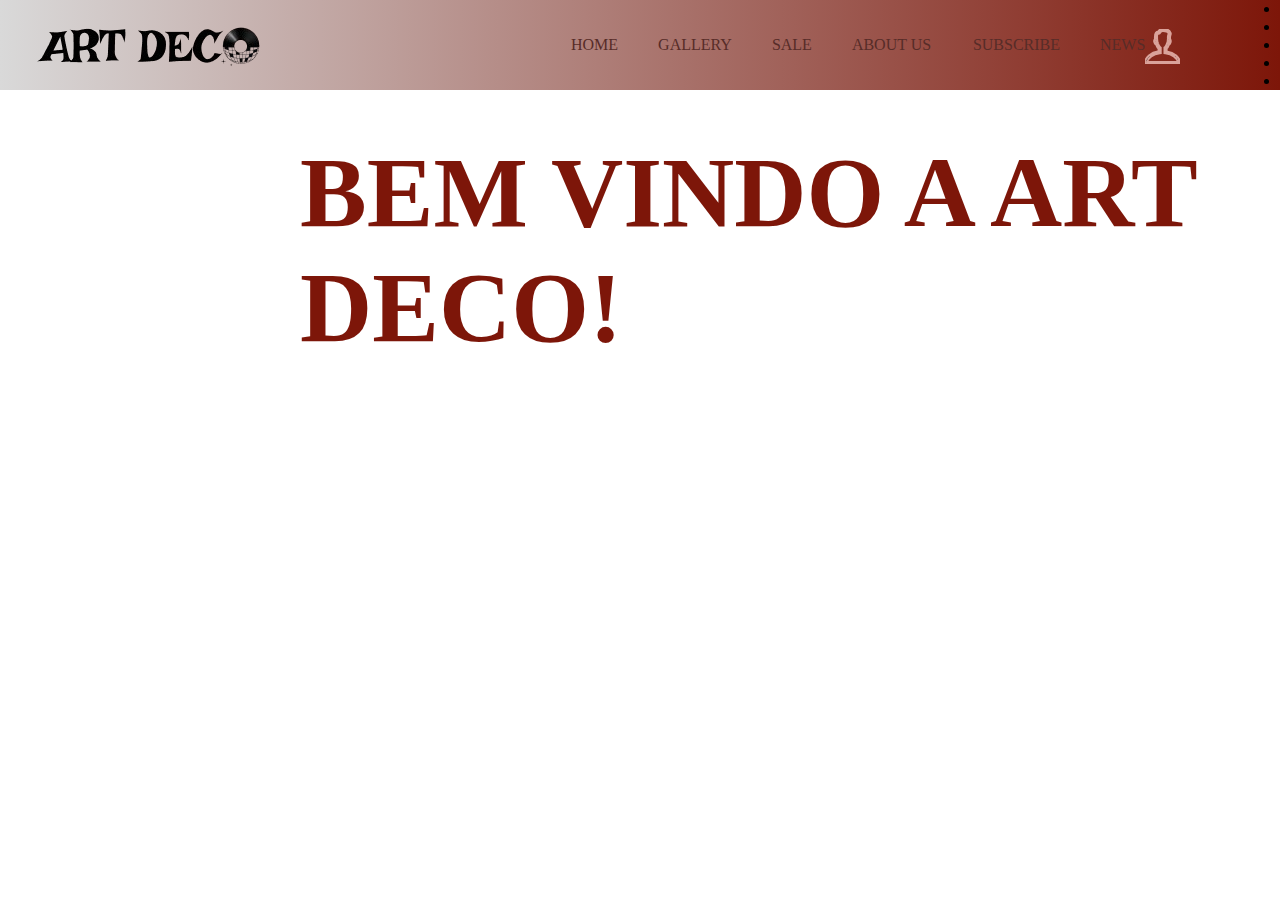
<file: index.html>
<!DOCTYPE html>
<html lang="en">
<head>
    <meta charset="UTF-8">
    <meta name="viewport" content="width=device-width, initial-scale=1.0">
    <title>Document</title>
    <link rel="stylesheet" href="style.css">
</head>
    

<body>
   <header class="navbar"> 
    <img id="logo" src="logo.png" alt="">
    <input type="checkbox" id="check">
    <ul class="lista-escondida">
        <li></li>
        <li></li>
        <li></li>
        <li></li>
        <li></li>
    </ul>  
      <nav>  
        <a href="index.html" class="btn_home">HOME</a>

        <a href="gallery.html" class="btn_gallery">GALLERY</a>

        <a href="sale.html" class="btn_sale">SALE</a>

        <a href="aboutus.html" class="btn_aboutus">ABOUT US</a>

        <a href="subscribe.html" class="btn_subscribe">SUBSCRIBE</a>

        <a href="news.html" class="btn_news">NEWS</a>
    </nav>
      <input type="text" placeholder="SEARCH" id="pesquisa">


       <a href=""><svg id="carrinho" version="1.1" xmlns="http://www.w3.org/2000/svg" xmlns:xlink="http://www.w3.org/1999/xlink" width="35" height="35" viewBox="0 0 17 17">
            <g>
            </g>
                <path d="M17 16.488c-0.063-2.687-2.778-4.999-6.521-5.609v-1.374c0.492-0.473 0.842-1.207 1.071-1.833 0.332-0.166 0.624-0.536 0.794-1.033 0.238-0.688 0.146-1.323-0.206-1.629 0.028-0.238 0.046-0.481 0.015-0.723-0.079-0.663 0.065-1.038 0.194-1.368 0.106-0.277 0.229-0.591 0.106-0.945-0.442-1.273-1.727-1.974-3.618-1.974l-0.264 0.005c-1.313 0.047-1.707 0.6-1.971 1.115-0.033 0.062-0.077 0.146-0.077 0.151-1.712 0.153-1.697 1.569-1.684 2.707l0.003 0.369c0 0.205 0.009 0.419 0.026 0.639-0.425 0.3-0.504 1.005-0.179 1.737 0.185 0.415 0.452 0.729 0.749 0.892 0.243 0.674 0.625 1.47 1.179 1.965v1.283c-3.798 0.589-6.554 2.907-6.617 5.625l-0.012 0.512h17.023l-0.011-0.512zM1.054 16c0.392-2.094 2.859-3.821 6.122-4.204l0.441-0.052v-2.666l-0.216-0.15c-0.393-0.272-0.791-0.947-1.090-1.851l-0.083-0.281-0.294-0.051c-0.053-0.019-0.208-0.153-0.33-0.428-0.075-0.168-0.104-0.312-0.112-0.415l0.51 0.143-0.096-0.749c-0.042-0.33-0.064-0.651-0.064-0.95l-0.003-0.38c-0.015-1.341 0.051-1.634 0.773-1.699 0.545-0.048 0.752-0.449 0.876-0.689 0.15-0.292 0.28-0.543 1.12-0.574l0.227-0.004c0.829 0 2.279 0.169 2.669 1.282 0 0.043-0.052 0.177-0.090 0.275-0.145 0.374-0.364 0.939-0.254 1.853 0.024 0.188-0.007 0.424-0.040 0.675l-0.089 0.805 0.441-0.048c0.008 0.104-0.004 0.269-0.075 0.472-0.097 0.289-0.242 0.438-0.237 0.454h-0.36l-0.114 0.342c-0.283 0.853-0.65 1.497-1.009 1.768l-0.198 0.15v2.726l0.438 0.055c3.211 0.401 5.641 2.123 6.030 4.192h-14.893z" fill="#000000" />
            </svg>
        </a>
       
    </header>
    
    <section>
       <h1 id="descricao">BEM VINDO A ART DECO!</h1>
    </section>
</body>
</html>
</file>
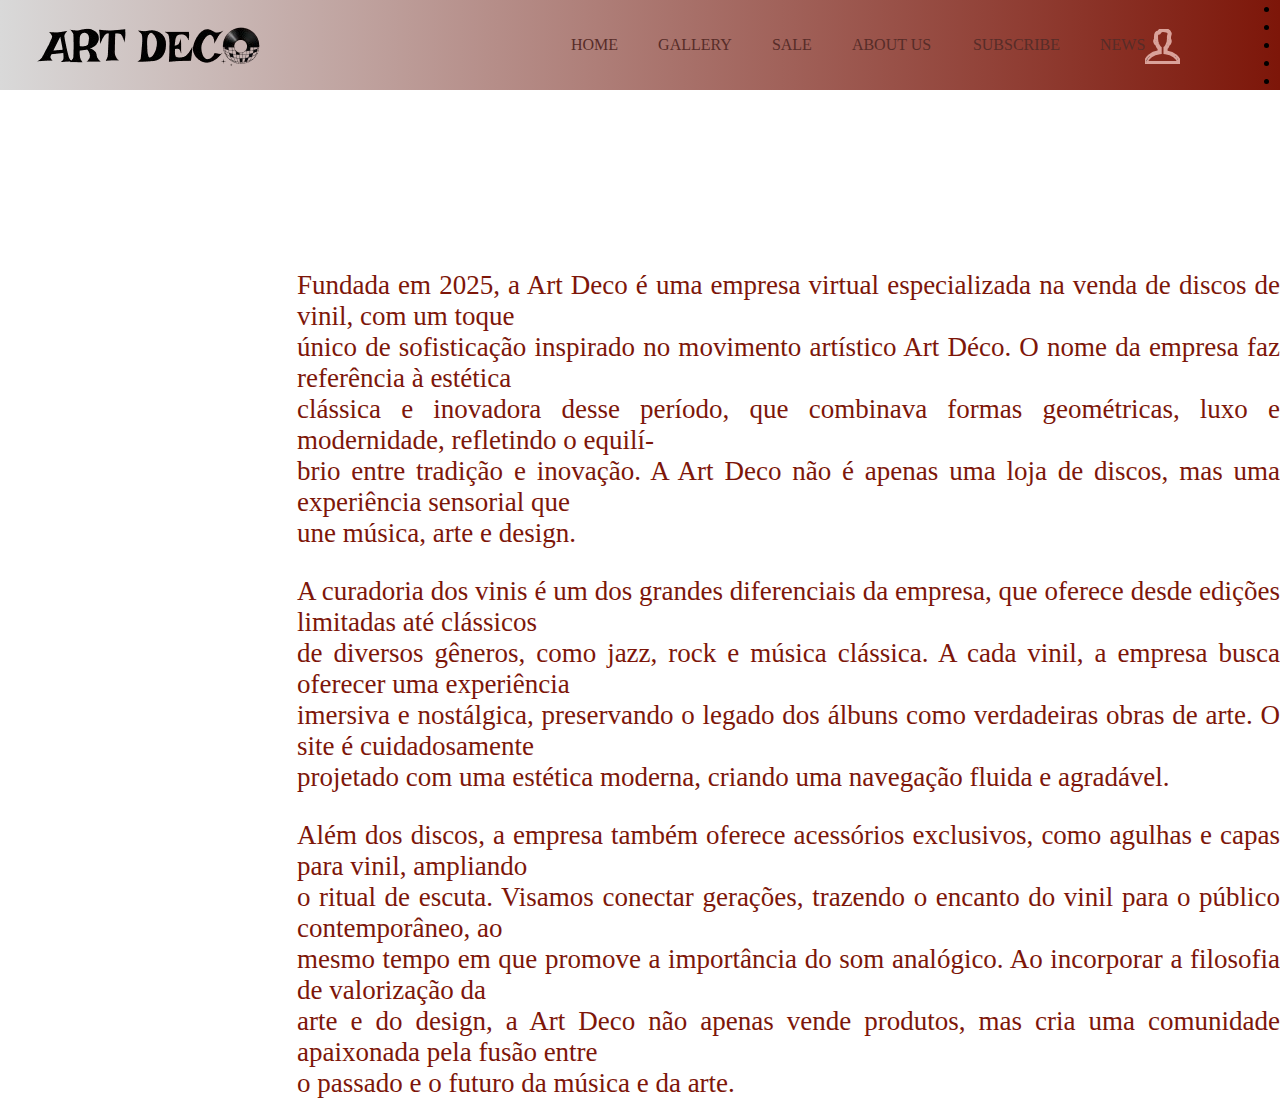
<file: aboutus.html>
<!DOCTYPE html>
<html lang="en">
<head>
    <meta charset="UTF-8">
    <meta name="viewport" content="width=device-width, initial-scale=1.0">
    <title>Document</title>
    <link rel="stylesheet" href="aboutus.css">
</head>
<body>
  <header class="navbar"> 
    <img id="logo" src="logo.png" alt="">
    <input type="checkbox" id="check">
     <ul class="lista-escondida">
        <li></li>
        <li></li>
        <li></li>
        <li></li>
        <li></li>
      </ul>  
      <nav>  
        
        <a href="index.html" class="btn_home">HOME</a>

        <a href="gallery.html" class="btn_gallery">GALLERY</a>

        <a href="sale.html" class="btn_sale">SALE</a>

        <a href="aboutus.html" class="btn_aboutus">ABOUT US</a>

        <a href="subscribe.html" class="btn_subscribe">SUBSCRIBE</a>

        <a href="news.html" class="btn_news">NEWS</a>
     </nav>
      <input type="text" placeholder="SEARCH" id="pesquisa">


       <a href=""><svg id="carrinho" version="1.1" xmlns="http://www.w3.org/2000/svg" xmlns:xlink="http://www.w3.org/1999/xlink" width="35" height="35" viewBox="0 0 17 17">
            <g>
            </g>
                <path d="M17 16.488c-0.063-2.687-2.778-4.999-6.521-5.609v-1.374c0.492-0.473 0.842-1.207 1.071-1.833 0.332-0.166 0.624-0.536 0.794-1.033 0.238-0.688 0.146-1.323-0.206-1.629 0.028-0.238 0.046-0.481 0.015-0.723-0.079-0.663 0.065-1.038 0.194-1.368 0.106-0.277 0.229-0.591 0.106-0.945-0.442-1.273-1.727-1.974-3.618-1.974l-0.264 0.005c-1.313 0.047-1.707 0.6-1.971 1.115-0.033 0.062-0.077 0.146-0.077 0.151-1.712 0.153-1.697 1.569-1.684 2.707l0.003 0.369c0 0.205 0.009 0.419 0.026 0.639-0.425 0.3-0.504 1.005-0.179 1.737 0.185 0.415 0.452 0.729 0.749 0.892 0.243 0.674 0.625 1.47 1.179 1.965v1.283c-3.798 0.589-6.554 2.907-6.617 5.625l-0.012 0.512h17.023l-0.011-0.512zM1.054 16c0.392-2.094 2.859-3.821 6.122-4.204l0.441-0.052v-2.666l-0.216-0.15c-0.393-0.272-0.791-0.947-1.090-1.851l-0.083-0.281-0.294-0.051c-0.053-0.019-0.208-0.153-0.33-0.428-0.075-0.168-0.104-0.312-0.112-0.415l0.51 0.143-0.096-0.749c-0.042-0.33-0.064-0.651-0.064-0.95l-0.003-0.38c-0.015-1.341 0.051-1.634 0.773-1.699 0.545-0.048 0.752-0.449 0.876-0.689 0.15-0.292 0.28-0.543 1.12-0.574l0.227-0.004c0.829 0 2.279 0.169 2.669 1.282 0 0.043-0.052 0.177-0.090 0.275-0.145 0.374-0.364 0.939-0.254 1.853 0.024 0.188-0.007 0.424-0.040 0.675l-0.089 0.805 0.441-0.048c0.008 0.104-0.004 0.269-0.075 0.472-0.097 0.289-0.242 0.438-0.237 0.454h-0.36l-0.114 0.342c-0.283 0.853-0.65 1.497-1.009 1.768l-0.198 0.15v2.726l0.438 0.055c3.211 0.401 5.641 2.123 6.030 4.192h-14.893z" fill="#000000" />
            </svg>
        </a>
       
  </header>

      <section>
        <div id="txt1">Fundada em 2025, a Art Deco é uma empresa virtual especializada na venda de discos de vinil, com um toque <br> único de sofisticação inspirado no movimento artístico Art Déco. O nome da empresa faz referência à estética <br> clássica e inovadora desse período, que combinava formas geométricas, luxo e modernidade, refletindo o equilí- <br>brio entre tradição e inovação. A Art Deco não é apenas uma loja de discos, mas uma experiência sensorial que <br> une música, arte e design.</div>
        <div id="txt2">A curadoria dos vinis é um dos grandes diferenciais da empresa, que oferece desde edições limitadas até clássicos <br> de diversos gêneros, como jazz, rock e música clássica. A cada vinil, a empresa busca oferecer uma experiência <br> imersiva e nostálgica, preservando o legado dos álbuns como verdadeiras obras de arte. O site é cuidadosamente <br> projetado com uma estética moderna, criando uma navegação fluida e agradável.</div>
        <div id="txt3">Além dos discos, a empresa também oferece acessórios exclusivos, como agulhas e capas para vinil, ampliando <br> o ritual de escuta. Visamos conectar gerações, trazendo o encanto do vinil para o público contemporâneo, ao <br> mesmo tempo em que promove a importância do som analógico. Ao incorporar a filosofia de valorização da <br> arte e do design, a Art Deco não apenas vende produtos, mas cria uma comunidade apaixonada pela fusão entre <br> o passado e o futuro da música e da arte.</div>
      </section>

    
</body>
</html>
</file>
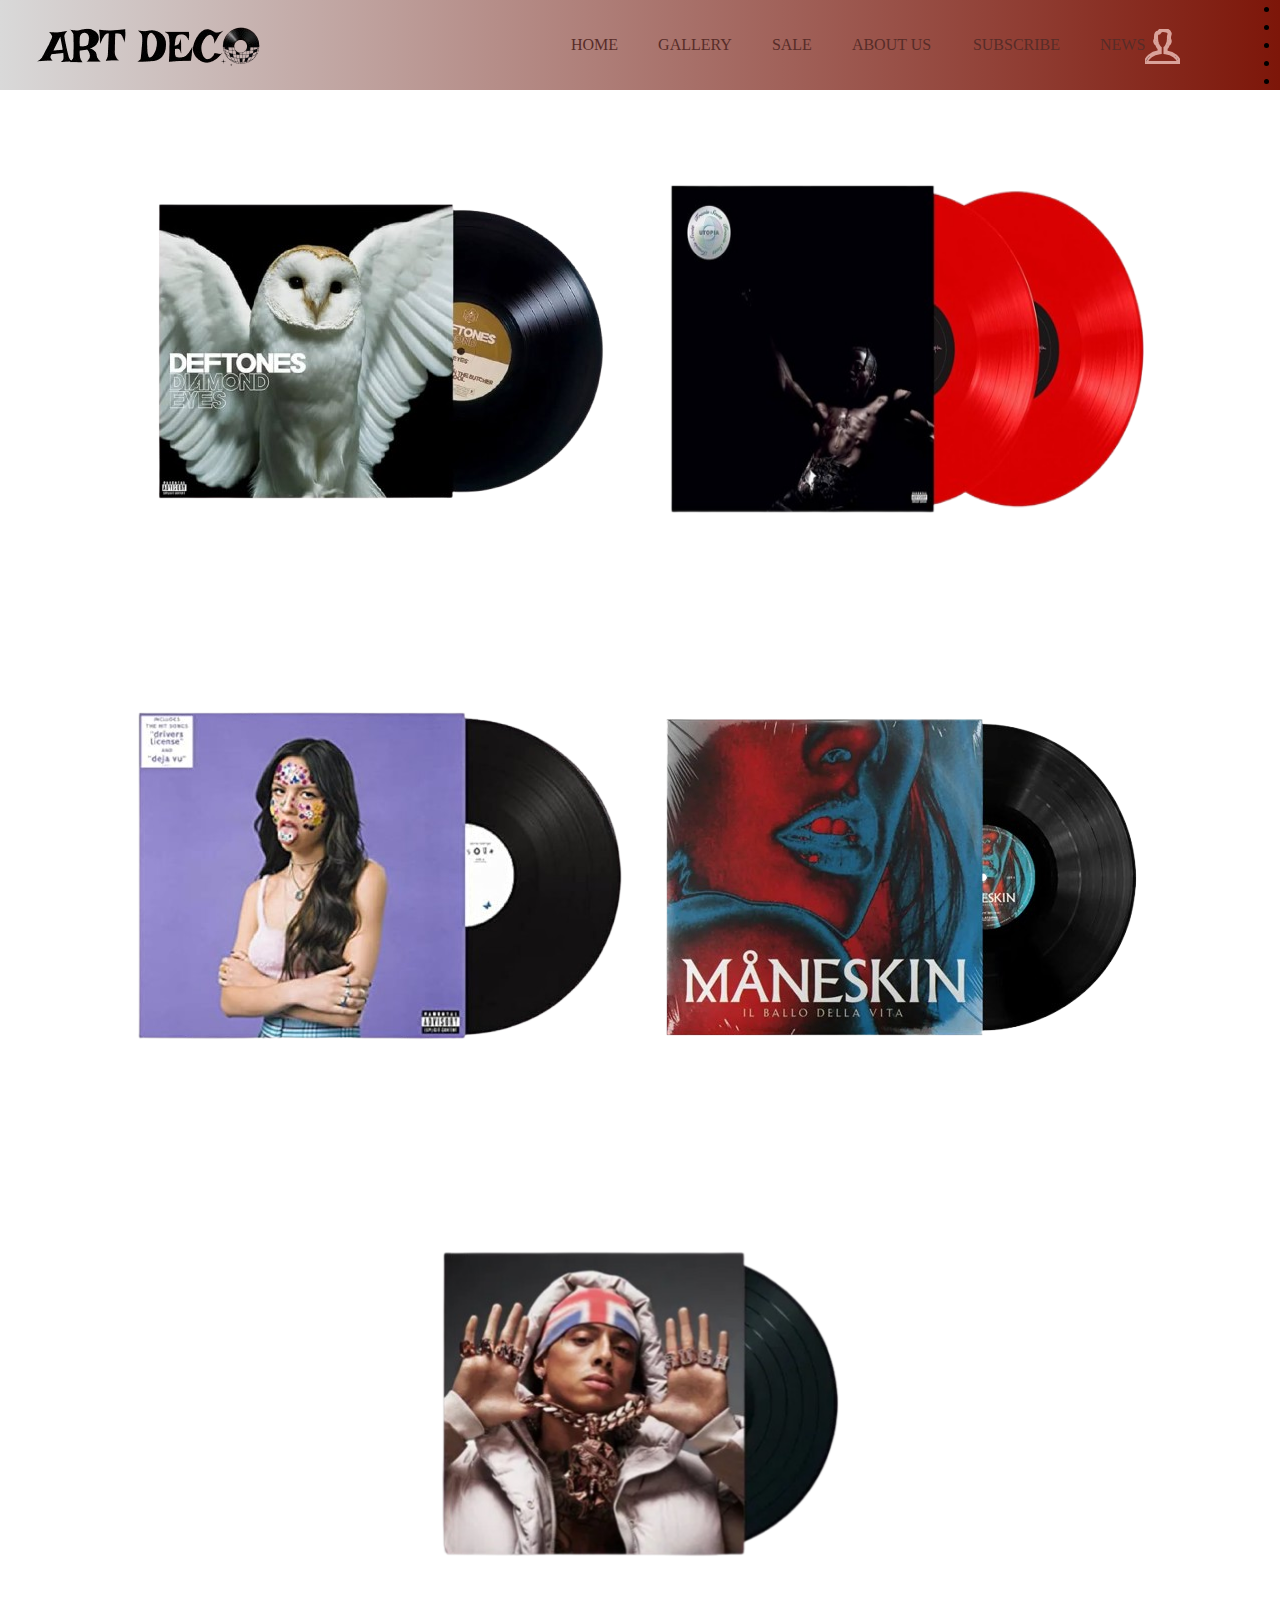
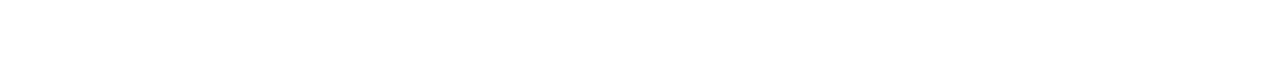
<file: gallery.html>
<!DOCTYPE html>
<html lang="en">
<head>
    <meta charset="UTF-8">
    <meta name="viewport" content="width=device-width, initial-scale=1.0">
    <title>Document</title>
    <link rel="stylesheet" href="gallery.css">
</head>
<body>
    <header class="navbar"> 
     <img id="logo" src="logo.png" alt="">
     <input type="checkbox" id="check">
     <ul class="lista-escondida">
         <li></li>
         <li></li>
         <li></li>
         <li></li>
         <li></li>
     </ul>  
       <nav>  
         
         <a href="index.html" class="btn_home">HOME</a>
 
         <a href="gallery.html" class="btn_gallery">GALLERY</a>
 
         <a href="sale.html" class="btn_sale">SALE</a>
 
         <a href="aboutus.html" class="btn_aboutus">ABOUT US</a>
 
         <a href="subscribe.html" class="btn_subscribe">SUBSCRIBE</a>
 
         <a href="news.html" class="btn_news">NEWS</a>
     </nav>
       <input type="text" placeholder="SEARCH" id="pesquisa">
 
 
        <a href=""><svg id="carrinho" version="1.1" xmlns="http://www.w3.org/2000/svg" xmlns:xlink="http://www.w3.org/1999/xlink" width="35" height="35" viewBox="0 0 17 17">
             <g>
             </g>
                 <path d="M17 16.488c-0.063-2.687-2.778-4.999-6.521-5.609v-1.374c0.492-0.473 0.842-1.207 1.071-1.833 0.332-0.166 0.624-0.536 0.794-1.033 0.238-0.688 0.146-1.323-0.206-1.629 0.028-0.238 0.046-0.481 0.015-0.723-0.079-0.663 0.065-1.038 0.194-1.368 0.106-0.277 0.229-0.591 0.106-0.945-0.442-1.273-1.727-1.974-3.618-1.974l-0.264 0.005c-1.313 0.047-1.707 0.6-1.971 1.115-0.033 0.062-0.077 0.146-0.077 0.151-1.712 0.153-1.697 1.569-1.684 2.707l0.003 0.369c0 0.205 0.009 0.419 0.026 0.639-0.425 0.3-0.504 1.005-0.179 1.737 0.185 0.415 0.452 0.729 0.749 0.892 0.243 0.674 0.625 1.47 1.179 1.965v1.283c-3.798 0.589-6.554 2.907-6.617 5.625l-0.012 0.512h17.023l-0.011-0.512zM1.054 16c0.392-2.094 2.859-3.821 6.122-4.204l0.441-0.052v-2.666l-0.216-0.15c-0.393-0.272-0.791-0.947-1.090-1.851l-0.083-0.281-0.294-0.051c-0.053-0.019-0.208-0.153-0.33-0.428-0.075-0.168-0.104-0.312-0.112-0.415l0.51 0.143-0.096-0.749c-0.042-0.33-0.064-0.651-0.064-0.95l-0.003-0.38c-0.015-1.341 0.051-1.634 0.773-1.699 0.545-0.048 0.752-0.449 0.876-0.689 0.15-0.292 0.28-0.543 1.12-0.574l0.227-0.004c0.829 0 2.279 0.169 2.669 1.282 0 0.043-0.052 0.177-0.090 0.275-0.145 0.374-0.364 0.939-0.254 1.853 0.024 0.188-0.007 0.424-0.040 0.675l-0.089 0.805 0.441-0.048c0.008 0.104-0.004 0.269-0.075 0.472-0.097 0.289-0.242 0.438-0.237 0.454h-0.36l-0.114 0.342c-0.283 0.853-0.65 1.497-1.009 1.768l-0.198 0.15v2.726l0.438 0.055c3.211 0.401 5.641 2.123 6.030 4.192h-14.893z" fill="#000000" />
             </svg>
         </a>
        
     </header>
     <div></div>
     <section id="gallery">
        <div><img class="g1" src="51mTpWCxB4L._UF894_1000_QL80_-removebg-preview.png" alt=""></div>
        <div><img class="g3" src="61J55w3bV4L._UF1000_1000_QL80_-removebg-preview.png" alt=""></div>
        <div><img class="g4" src="61Rkt8HXA2L._UF894_1000_QL80_-removebg-preview.png" alt=""></div>
        <div><img class="g5" src="377A8D8D-F5CB-4938-B126-C50C880B72D0.png-removebg-preview.png" alt=""></div>
        <div><img class="g7" src="0198028396912-removebg-preview.png" alt=""></div>

     </section>
     
 </body>
</html>
</file>
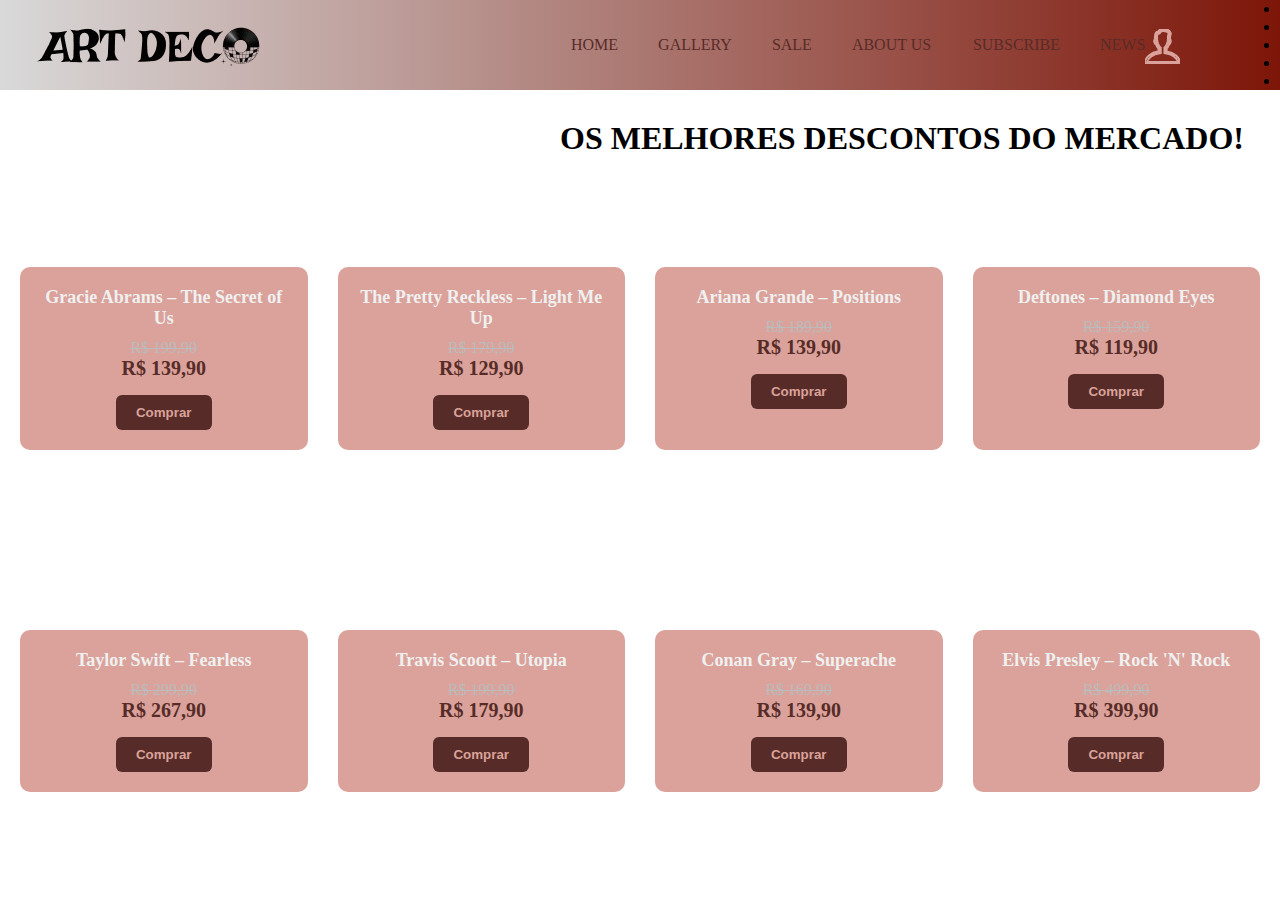
<file: sale.html>
<!DOCTYPE html>
<html lang="en">
<head>
    <meta charset="UTF-8">
    <meta name="viewport" content="width=device-width, initial-scale=1.0">
    <title>Document</title>
    <link rel="stylesheet" href="sale.css">
</head>
<body>
    <header class="navbar"> 
        <img id="logo" src="logo.png" alt="">
        <input type="checkbox" id="check">
        <ul class="lista-escondida">
            <li></li>
            <li></li>
            <li></li>
            <li></li>
            <li></li>
        </ul>  
          <nav>  
            
            <a href="index.html" class="btn_home">HOME</a>
    
            <a href="gallery.html" class="btn_gallery">GALLERY</a>
    
            <a href="sale.html" class="btn_sale">SALE</a>
    
            <a href="aboutus.html" class="btn_aboutus">ABOUT US</a>
    
            <a href="subscribe.html" class="btn_subscribe">SUBSCRIBE</a>
    
            <a href="news.html" class="btn_news">NEWS</a>
        </nav>
          <input type="text" placeholder="SEARCH" id="pesquisa">
    
    
           <a href=""><svg id="carrinho" version="1.1" xmlns="http://www.w3.org/2000/svg" xmlns:xlink="http://www.w3.org/1999/xlink" width="35" height="35" viewBox="0 0 17 17">
                <g>
                </g>
                    <path d="M17 16.488c-0.063-2.687-2.778-4.999-6.521-5.609v-1.374c0.492-0.473 0.842-1.207 1.071-1.833 0.332-0.166 0.624-0.536 0.794-1.033 0.238-0.688 0.146-1.323-0.206-1.629 0.028-0.238 0.046-0.481 0.015-0.723-0.079-0.663 0.065-1.038 0.194-1.368 0.106-0.277 0.229-0.591 0.106-0.945-0.442-1.273-1.727-1.974-3.618-1.974l-0.264 0.005c-1.313 0.047-1.707 0.6-1.971 1.115-0.033 0.062-0.077 0.146-0.077 0.151-1.712 0.153-1.697 1.569-1.684 2.707l0.003 0.369c0 0.205 0.009 0.419 0.026 0.639-0.425 0.3-0.504 1.005-0.179 1.737 0.185 0.415 0.452 0.729 0.749 0.892 0.243 0.674 0.625 1.47 1.179 1.965v1.283c-3.798 0.589-6.554 2.907-6.617 5.625l-0.012 0.512h17.023l-0.011-0.512zM1.054 16c0.392-2.094 2.859-3.821 6.122-4.204l0.441-0.052v-2.666l-0.216-0.15c-0.393-0.272-0.791-0.947-1.090-1.851l-0.083-0.281-0.294-0.051c-0.053-0.019-0.208-0.153-0.33-0.428-0.075-0.168-0.104-0.312-0.112-0.415l0.51 0.143-0.096-0.749c-0.042-0.33-0.064-0.651-0.064-0.95l-0.003-0.38c-0.015-1.341 0.051-1.634 0.773-1.699 0.545-0.048 0.752-0.449 0.876-0.689 0.15-0.292 0.28-0.543 1.12-0.574l0.227-0.004c0.829 0 2.279 0.169 2.669 1.282 0 0.043-0.052 0.177-0.090 0.275-0.145 0.374-0.364 0.939-0.254 1.853 0.024 0.188-0.007 0.424-0.040 0.675l-0.089 0.805 0.441-0.048c0.008 0.104-0.004 0.269-0.075 0.472-0.097 0.289-0.242 0.438-0.237 0.454h-0.36l-0.114 0.342c-0.283 0.853-0.65 1.497-1.009 1.768l-0.198 0.15v2.726l0.438 0.055c3.211 0.401 5.641 2.123 6.030 4.192h-14.893z" fill="#000000" />
                </svg>
            </a>
        </header>

        <section class="promocao">
            <h1>OS MELHORES DESCONTOS DO MERCADO!</h1>
            <main class="produtos">
                
               <div class="produto">
                  <h2>Gracie Abrams – The Secret of Us</h2>
                  <p class="preco-antigo">R$ 199,90</p>
                  <p class="preco-novo">R$ 139,90</p>
                  <button>Comprar</button>
                </div>
                <div class="produto">
                    <h2>The Pretty Reckless – Light Me Up</h2>
                    <p class="preco-antigo">R$ 179,90</p>
                    <p class="preco-novo">R$ 129,90</p>
                    <button>Comprar</button>
                  </div>
                  <div class="produto">
                    <h2>Ariana Grande – Positions</h2>
                    <p class="preco-antigo">R$ 189,90</p>
                    <p class="preco-novo">R$ 139,90</p>
                    <button>Comprar</button>
                  </div>
                  <div class="produto">
                    <h2>Deftones – Diamond Eyes</h2>
                    <p class="preco-antigo">R$ 159,90</p>
                    <p class="preco-novo">R$ 119,90</p>
                    <button>Comprar</button>
                  </div>
                </main>

                <div id="espaco"></div>
                <main class="produtos">
                  <div class="produto">
                     <h2> Taylor Swift – Fearless</h2>
                     <p class="preco-antigo">R$ 299,90</p>
                     <p class="preco-novo">R$ 267,90</p>
                     <button>Comprar</button>
                   </div>
                   <div class="produto">
                       <h2> Travis Scoott – Utopia</h2>
                       <p class="preco-antigo">R$ 199,90</p>
                       <p class="preco-novo">R$ 179,90</p>
                       <button>Comprar</button>
                     </div>
                     <div class="produto">
                       <h2> Conan Gray – Superache </h2>
                       <p class="preco-antigo">R$ 169,90</p>
                       <p class="preco-novo">R$ 139,90</p>
                       <button>Comprar</button>
                     </div>
                     <div class="produto">
                       <h2> Elvis Presley – Rock 'N' Rock </h2>
                       <p class="preco-antigo">R$ 499,90</p>
                       <p class="preco-novo">R$ 399,90</p>
                       <button>Comprar</button>
                     </div>
                   </main>
            
        </section>
        
</body>
</html>
</file>
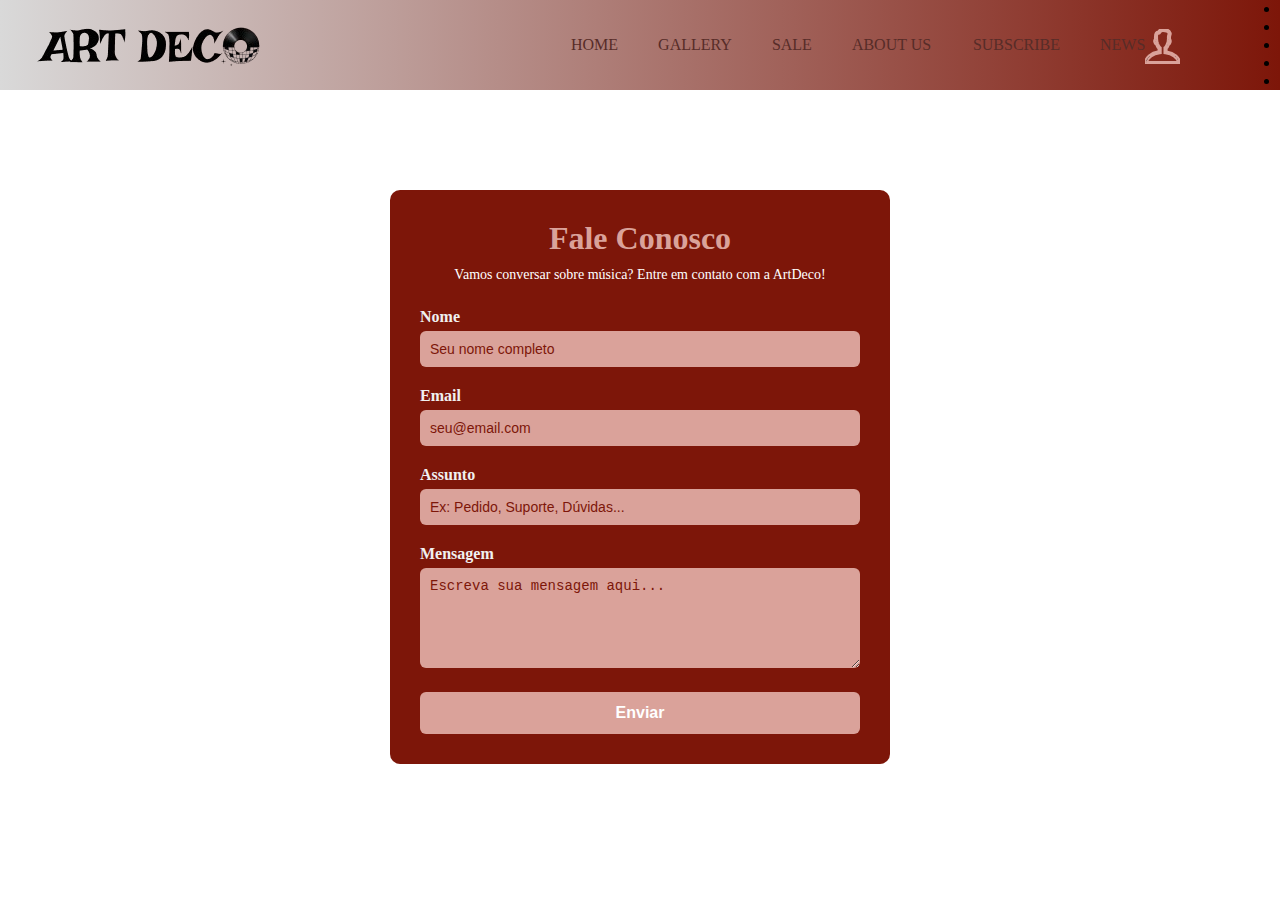
<file: subscribe.html>
<!DOCTYPE html>
<html lang="en">
<head>
    <meta charset="UTF-8">
    <meta name="viewport" content="width=device-width, initial-scale=1.0">
    <title>Document</title>
    <link rel="stylesheet" href="subscribe.css">
</head>
<body>
    <header class="navbar"> 
        <img id="logo" src="logo.png" alt="">
        <input type="checkbox" id="check">
        <ul class="lista-escondida">
            <li></li>
            <li></li>
            <li></li>
            <li></li>
            <li></li>
        </ul>  
          <nav>  
            
            <a href="index.html" class="btn_home">HOME</a>
    
            <a href="gallery.html" class="btn_gallery">GALLERY</a>
    
            <a href="sale.html" class="btn_sale">SALE</a>
    
            <a href="aboutus.html" class="btn_aboutus">ABOUT US</a>
    
            <a href="subscribe.html" class="btn_subscribe">SUBSCRIBE</a>
    
            <a href="news.html" class="btn_news">NEWS</a>
        </nav>
          <input type="text" placeholder="SEARCH" id="pesquisa">
    
    
           <a href=""><svg id="carrinho" version="1.1" xmlns="http://www.w3.org/2000/svg" xmlns:xlink="http://www.w3.org/1999/xlink" width="35" height="35" viewBox="0 0 17 17">
                <g>
                </g>
                    <path d="M17 16.488c-0.063-2.687-2.778-4.999-6.521-5.609v-1.374c0.492-0.473 0.842-1.207 1.071-1.833 0.332-0.166 0.624-0.536 0.794-1.033 0.238-0.688 0.146-1.323-0.206-1.629 0.028-0.238 0.046-0.481 0.015-0.723-0.079-0.663 0.065-1.038 0.194-1.368 0.106-0.277 0.229-0.591 0.106-0.945-0.442-1.273-1.727-1.974-3.618-1.974l-0.264 0.005c-1.313 0.047-1.707 0.6-1.971 1.115-0.033 0.062-0.077 0.146-0.077 0.151-1.712 0.153-1.697 1.569-1.684 2.707l0.003 0.369c0 0.205 0.009 0.419 0.026 0.639-0.425 0.3-0.504 1.005-0.179 1.737 0.185 0.415 0.452 0.729 0.749 0.892 0.243 0.674 0.625 1.47 1.179 1.965v1.283c-3.798 0.589-6.554 2.907-6.617 5.625l-0.012 0.512h17.023l-0.011-0.512zM1.054 16c0.392-2.094 2.859-3.821 6.122-4.204l0.441-0.052v-2.666l-0.216-0.15c-0.393-0.272-0.791-0.947-1.090-1.851l-0.083-0.281-0.294-0.051c-0.053-0.019-0.208-0.153-0.33-0.428-0.075-0.168-0.104-0.312-0.112-0.415l0.51 0.143-0.096-0.749c-0.042-0.33-0.064-0.651-0.064-0.95l-0.003-0.38c-0.015-1.341 0.051-1.634 0.773-1.699 0.545-0.048 0.752-0.449 0.876-0.689 0.15-0.292 0.28-0.543 1.12-0.574l0.227-0.004c0.829 0 2.279 0.169 2.669 1.282 0 0.043-0.052 0.177-0.090 0.275-0.145 0.374-0.364 0.939-0.254 1.853 0.024 0.188-0.007 0.424-0.040 0.675l-0.089 0.805 0.441-0.048c0.008 0.104-0.004 0.269-0.075 0.472-0.097 0.289-0.242 0.438-0.237 0.454h-0.36l-0.114 0.342c-0.283 0.853-0.65 1.497-1.009 1.768l-0.198 0.15v2.726l0.438 0.055c3.211 0.401 5.641 2.123 6.030 4.192h-14.893z" fill="#000000" />
                </svg>
            </a>
        </header>
        <section>
            <div class="container">
                <h1>Fale Conosco</h1>
                <p>Vamos conversar sobre música? Entre em contato com a ArtDeco!</p>
            
                <form action="#" method="post" class="formulario-contato">
                  <label for="nome">Nome</label>
                  <input type="text" id="nome" name="nome" placeholder="Seu nome completo" required />
            
                  <label for="email">Email</label>
                  <input type="email" id="email" name="email" placeholder="seu@email.com" required />
            
                  <label for="assunto">Assunto</label>
                  <input type="text" id="assunto" name="assunto" placeholder="Ex: Pedido, Suporte, Dúvidas..." required />
            
                  <label for="mensagem">Mensagem</label>
                  <textarea id="mensagem" name="mensagem" rows="5" placeholder="Escreva sua mensagem aqui..." required></textarea>
            
                  <button type="submit">Enviar</button>
                </form>
              </div>
        </section>

        
</body>
</html>
</file>
<file: style.css>
* {
    margin: 0;
    padding: 0;
    box-sizing: border-box;
}

.navbar {
    background: linear-gradient(to right, #d9d9d9 0%, #7d1609 100%);
    height: 10vh;
}

.btn_home {
   
    

    color: #572C28;
    text-decoration: none;
}

.btn_gallery {
  
    

    color: #572C28;
    text-decoration: none;
}

.btn_sale {
   
    

    color: #572C28;
    text-decoration: none;
}

.btn_aboutus {   
    width: 9vh;
    color: #572C28;
    text-decoration: none;
}

.btn_subscribe {

    color: #572C28;
    text-decoration: none;
}

.btn_news {
    
  

    color: #572C28;
    text-decoration: none;
}


#carrinho {
stroke: #DAA29A;
position: absolute;
right: 100px;
bottom: 26px;
}


header{display: flex;
padding: 30px;
gap: 300px;
align-items: center;
position: relative;
}

nav{display: flex;
gap: 40px;}

#pesquisa{display: inline-block;
padding: 10px;
border-radius: 50vh;
border: none;}

.lista-escondida{position: fixed;
width: 300px;
right: -300px;
top: 0;
bottom: 0;
background-color: #7d1609;
}

body{height: 90vh;}

#check{position: absolute;
right: 110px;
bottom: 35px;
transform: scale(3);
z-index: 1;
opacity: 0;
cursor: pointer;
}

#check:checked + .lista-escondida{
    margin-right: 300px;
    
} 

#descricao {font-size: 100px;
color: #7d1609;
margin-left: 300px;
margin-top: 45px;
}
</file>
<file: aboutus.css>
* {
    margin: 0;
    padding: 0;
    box-sizing: border-box;
}

.navbar {
    background: linear-gradient(to right, #d9d9d9 0%, #7d1609 100%);
    height: 10vh;
}

.btn_home {
   
    

    color: #572C28;
    text-decoration: none;
}

.btn_gallery {
  
    

    color: #572C28;
    text-decoration: none;
}

.btn_sale {
   
    

    color: #572C28;
    text-decoration: none;
}

.btn_aboutus {   
    width: 9vh;
    color: #572C28;
    text-decoration: none;
}

.btn_subscribe {

    color: #572C28;
    text-decoration: none;
}

.btn_news {
    
  

    color: #572C28;
    text-decoration: none;
}


#carrinho {
stroke: #DAA29A;
position: absolute;
right: 100px;
bottom: 26px;
}


header{display: flex;
padding: 30px;
gap: 300px;
align-items: center;
position: relative;
}

nav{display: flex;
gap: 40px;}

#pesquisa{display: inline-block;
padding: 10px;
border-radius: 50vh;
border: none;}

.lista-escondida{position: fixed;
width: 300px;
right: -300px;
top: 0;
bottom: 0;
background-color: #7d1609;
}

body{height: 90vh;}

#check{position: absolute;
right: 110px;
bottom: 35px;
transform: scale(3);
z-index: 1;
opacity: 0;
cursor: pointer;
}

#check:checked + .lista-escondida{
    margin-right: 300px;
    
} 


#txt1 {
    text-align: justify;
    color: #7d1609;
    margin-left: 33vh;
    margin-top: 20vh;
    font-size: 3vh;
}

#txt2 {
    text-align: justify;
    color: #7d1609;
    margin-left: 33vh;
    margin-top: 3vh;
    font-size: 3vh;
}

#txt3 {
    text-align: justify;
    color: #7d1609;
    margin-left: 33vh;
    margin-top: 3vh;
    font-size: 3vh;
}
</file>
<file: gallery.css>
* {
    margin: 0;
    padding: 0;
    box-sizing: border-box;
}

.navbar {
    background: linear-gradient(to right, #d9d9d9 0%, #7d1609 100%);
    height: 10vh;
}

.btn_home {



    color: #572C28;
    text-decoration: none;
}

.btn_gallery {



    color: #572C28;
    text-decoration: none;
}

.btn_sale {



    color: #572C28;
    text-decoration: none;
}

.btn_aboutus {
    width: 9vh;
    color: #572C28;
    text-decoration: none;
}

.btn_subscribe {

    color: #572C28;
    text-decoration: none;
}

.btn_news {



    color: #572C28;
    text-decoration: none;
}


#carrinho {
    stroke: #DAA29A;
    position: absolute;
    right: 100px;
    bottom: 26px;
}


header {
    display: flex;
    padding: 30px;
    gap: 300px;
    align-items: center;
    position: relative;
}

nav {
    display: flex;
    gap: 40px;
}

#pesquisa {
    display: inline-block;
    padding: 10px;
    border-radius: 50vh;
    border: none;
}

.lista-escondida {
    position: fixed;
    width: 300px;
    right: -300px;
    top: 0;
    bottom: 0;
    background-color: #7d1609;
}

body {
    height: 90vh;
}

#check {
    position: absolute;
    right: 110px;
    bottom: 35px;
    transform: scale(3);
    z-index: 1;
    opacity: 0;
    cursor: pointer;
}

#check:checked+.lista-escondida {
    margin-right: 300px;

}

#gallery {height: 90vh;}

.btn_all {
    padding: 14px 24px;
    background-color: white;
    transition: 0.5s;
    color: black;
    text-decoration: none;
    margin-left: 650px;
}

.btn_all:hover {
    color: black;
    background-color: #fcdc00;
}

.btn_approved {
    padding: 14px 24px;
    background-color: white;
    transition: 0.5s;
    color: black;
    text-decoration: none;
}

.btn_approved:hover {
    color: black;
    background-color: #fcdc00;
}

.btn_unapproved {
    padding: 14px 24px;
    background-color: white;
    transition: 0.5s;
    color: black;
    text-decoration: none;
}

.btn_unapproved:hover {
    color: black;
    background-color: #fcdc00;
    ;
}

.btn_unviewed {
    padding: 14px 24px;
    background-color: white;
    transition: 0.5s;
    color: black;
    text-decoration: none;
}

.btn_unviewed:hover {
    color: black;
    background-color: #fcdc00;
}

#btns_space {
    border: solid 1px;
    color: white;
    height: 50px;
}

.g1 {
    display: inline-block;
    margin: 11px;
    width: 500px;
height: 500px;
}

.g2 {
    display: inline-block;
    margin: 11px;
    size: 50px;
    width: 500px;
height: 500px;
}

.g3 {
    display: inline-block;
    margin: 11px;
    width: 500px;
height: 500px;
}

.g4 {
    display: inline-block;
    margin: 11px;
    width: 500px;
height: 500px;
}

.g5 {
    display: inline-block;
    margin: 11px;
    width: 500px;
height: 500px;
}

.g6 {
    display: inline-block;
    margin: 11px;
    width: 500px;
height: 500px;
}

.g7 {
    display: inline-block;
    margin: 11px;
    width: 500px;
height: 500px;
}

.g8 {
    display: inline-block;
    margin: 11px;
    width: 500px;
height: 500px;

}

#gallery{
display: flex;
width: 100%;
flex-wrap: wrap;
justify-content: center;
}
</file>
<file: sale.css>
* {
    margin: 0;
    padding: 0;
    box-sizing: border-box;
}

.navbar {
    background: linear-gradient(to right, #d9d9d9 0%, #7d1609 100%);
    height: 10vh;
}

.btn_home {
   
    

    color: #572C28;
    text-decoration: none;
}

.btn_gallery {
  
    

    color: #572C28;
    text-decoration: none;
}

.btn_sale {
   
    

    color: #572C28;
    text-decoration: none;
}

.btn_aboutus {   
    width: 9vh;
    color: #572C28;
    text-decoration: none;
}

.btn_subscribe {

    color: #572C28;
    text-decoration: none;
}

.btn_news {
    
  

    color: #572C28;
    text-decoration: none;
}


#carrinho {
stroke: #DAA29A;
position: absolute;
right: 100px;
bottom: 26px;
}


header{display: flex;
padding: 30px;
gap: 300px;
align-items: center;
position: relative;
}

nav{display: flex;
gap: 40px;}

#pesquisa{display: inline-block;
padding: 10px;
border-radius: 50vh;
border: none;}

.lista-escondida{position: fixed;
width: 300px;
right: -300px;
top: 0;
bottom: 0;
background-color: #7d1609;
}

body{height: 90vh;}

#check{position: absolute;
right: 110px;
bottom: 35px;
transform: scale(3);
z-index: 1;
opacity: 0;
cursor: pointer;
}

#check:checked + .lista-escondida{
    margin-right: 300px;
    
} 


h1 {
    font-size: 32px;
    margin-top: 30px;
    margin-bottom: 70px;
    margin-left: 560px;
  }
  
  
  .produtos {
    display: grid;
    grid-template-columns: repeat(auto-fit, minmax(250px, 1fr));
    gap: 30px;
    padding: 40px 20px;
  }
  
  .produto {
    background-color: #DAA29A;
    padding: 20px;
    border-radius: 10px;
    text-align: center;
    transition: transform 0.3s ease;
  }
  
  .produto:hover {
    transform: scale(1.05);
  }
  
  .produto img {
    width: 100%;
    height: auto;
    border-radius: 6px;
    margin-bottom: 15px;
  }
  
  .produto h2 {
    font-size: 18px;
    margin-bottom: 10px;
    color: #f0f0f0;
  }
  
  .preco-antigo {
    text-decoration: line-through;
    color: #bbb;
  }
  
  .preco-novo {
    color: #572C28;
    font-size: 20px;
    font-weight: bold;
    margin-bottom: 15px;
  }
  
  button {
    padding: 10px 20px;
    background-color: #572C28;
    color: #DAA29A;
    border: none;
    border-radius: 6px;
    font-weight: bold;
    cursor: pointer;
    transition: background-color 0.3s ease;
  }
  
  button:hover {
    background-color: #7d1609;
  }
  
  #espaco {margin-top: 100px;}
</file>
<file: subscribe.css>
* {
    margin: 0;
    padding: 0;
    box-sizing: border-box;
}

.navbar {
    background: linear-gradient(to right, #d9d9d9 0%, #7d1609 100%);
    height: 10vh;
}

.btn_home {
   
    

    color: #572C28;
    text-decoration: none;
}

.btn_gallery {
  
    

    color: #572C28;
    text-decoration: none;
}

.btn_sale {
   
    

    color: #572C28;
    text-decoration: none;
}

.btn_aboutus {   
    width: 9vh;
    color: #572C28;
    text-decoration: none;
}

.btn_subscribe {

    color: #572C28;
    text-decoration: none;
}

.btn_news {
    
  

    color: #572C28;
    text-decoration: none;
}


#carrinho {
stroke: #DAA29A;
position: absolute;
right: 100px;
bottom: 26px;
}


header{display: flex;
padding: 30px;
gap: 300px;
align-items: center;
position: relative;
}

nav{display: flex;
gap: 40px;}

#pesquisa{display: inline-block;
padding: 10px;
border-radius: 50vh;
border: none;}

.lista-escondida{position: fixed;
width: 300px;
right: -300px;
top: 0;
bottom: 0;
background-color: #7d1609;
}

body{height: 90vh;}

#check{position: absolute;
right: 110px;
bottom: 35px;
transform: scale(3);
z-index: 1;
opacity: 0;
cursor: pointer;
}

#check:checked + .lista-escondida{
    margin-right: 300px;
    
} 


.container {
  background-color: #7d1609;
  padding: 30px;
  border-radius: 10px;
  width: 100%;
  max-width: 500px;
  margin: 0 auto;
  margin-top: 100px;
}

h1 {
  text-align: center;
  color: #DAA29A;
  margin-bottom: 10px;
}

p {
  text-align: center;
  font-size: 14px;
  margin-bottom: 25px;
  color: white;
}

.formulario-contato label {
  display: block;
  margin-bottom: 5px;
  font-weight: bold;
  color: #f0f0f0;
}

.formulario-contato input,
.formulario-contato textarea {
  width: 100%;
  padding: 10px;
  border: none;
  border-radius: 6px;
  margin-bottom: 20px;
  background-color: #DAA29A;
  color: white;
  font-size: 14px;
}

.formulario-contato input::placeholder,
.formulario-contato textarea::placeholder {
  color: #7d1609;
}

button {
  width: 100%;
  background-color: #DAA29A;
  color: white;
  font-weight: bold;
  padding: 12px;
  border: none;
  border-radius: 6px;
  font-size: 16px;
  cursor: pointer;
  transition: background-color 0.3s ease;
}

button:hover {
    background-color: #7d1609;
}
</file>
